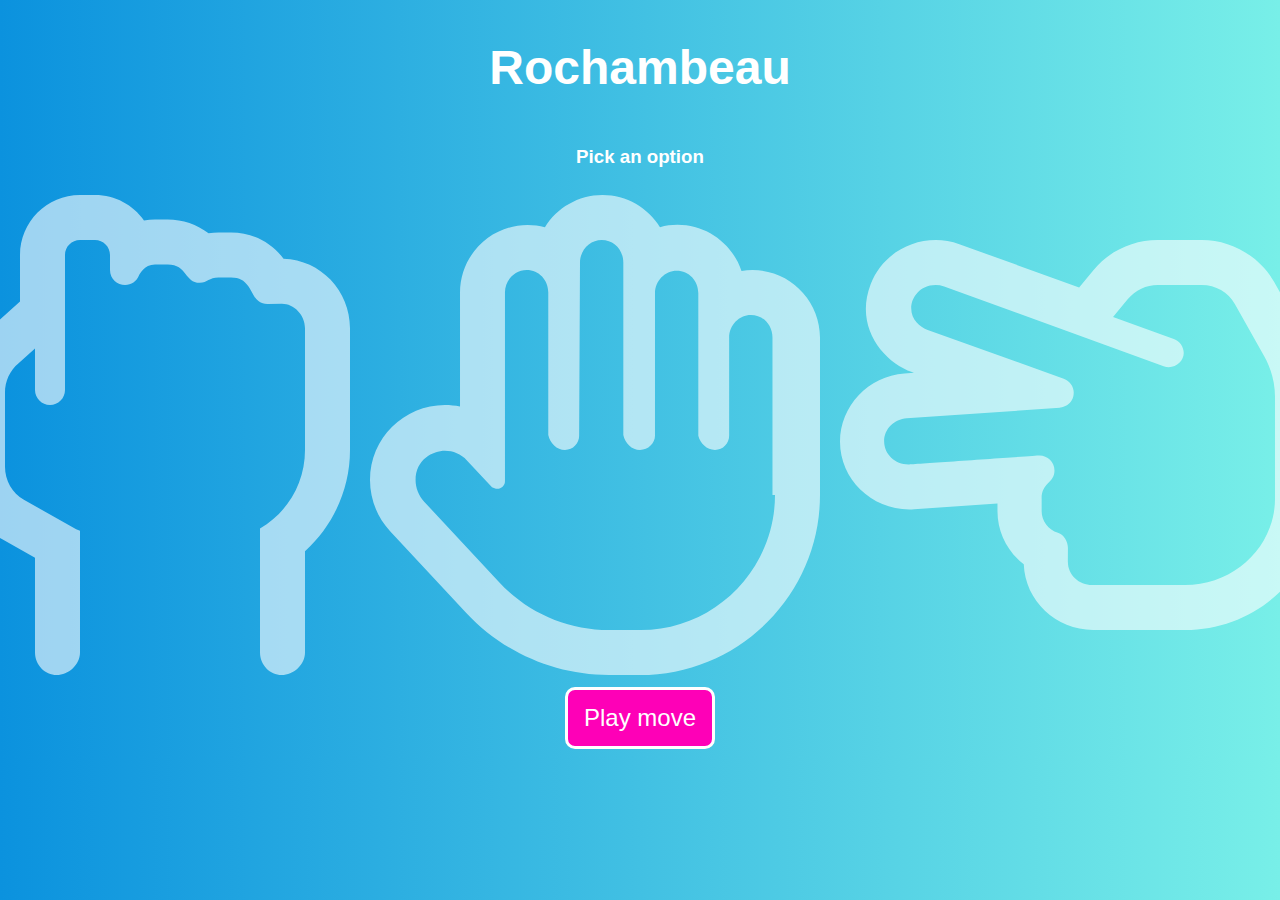
<file: index.html>
<!DOCTYPE html>
<html>
    <head>
        <link rel="stylesheet" href="rockpaperstyle.css">
    </head>
    <body>
        <div class="header-container">
            <h1>Rochambeau</h1>
            <h3 id="game-header">Pick an option</h3>
        </div>
        <div class="game-controls-container">
            <button class="game-control" id="rock" onclick="setMove(this.id)">
                <svg width="390" height="480" viewBox="0 0 390 480" fill="none" xmlns="http://www.w3.org/2000/svg">
                    <path id="rock-svg" d="M323.531 63.7969C311.625 47.4844 292.219 37.5 271.125 37.5H258.441C255.143 37.5 251.842 37.7582 248.569 38.2673C237 29.3719 222.75 24.375 207.656 24.375H195C191.272 24.375 187.59 24.721 183.984 25.3913C173.156 10.0406 155.25 0 135 0H120C86.9062 0 60 26.8594 60 60V106.603L29.1 134.344C10.5938 150 0 173.062 0 197.719V271.753C0 301.847 16.0406 329.55 41.8594 344.053L75 362.719V457.5C75 469.969 85.0313 480 96.6563 480C108.281 480 120 469.969 120 457.5V335.719C118.766 335.105 117.398 334.856 116.192 334.182L63.8981 304.801C52.2375 298.312 45 285.562 45 271.781V197.719C45 186.178 49.9509 175.434 58.5938 168.291L75 153.562V195C75 203.25 81.75 210 90 210C98.25 210 105 203.291 105 195V60C105 51.7238 111.739 45 120 45H135C143.25 45 150 51.7219 150 60V75C150 83.9794 157.446 90.0375 165.141 90.0375C171.171 90.0375 176.681 86.2706 178.95 80.5031C179.344 79.5375 184.031 69.375 195 69.375H207.684C227.344 69.375 224.484 87.7313 239.812 87.7313C247.478 87.7313 249.094 82.4963 258.45 82.4963H271.134C295.078 82.4963 288.262 108.962 307.378 108.962C307.525 108.962 307.671 108.96 307.816 108.955L321.938 108.75C333.844 108.75 345 119.719 345 133.125V255C345 288.891 326.681 318.112 300 333.459V457.491C300 469.969 310.031 480 321.656 480C333.281 480 345 469.969 345 457.5V356.156C373.219 330.75 390 294 390 255V133.125C390 95.7188 360.75 65.1 323.531 63.7969Z" fill="white" fill-opacity="0.6"/>
                </svg> 
            </button>
            <button class="game-control" id="paper" onclick="setMove(this.id)">
                <svg width="450" height="480" viewBox="0 0 450 480" fill="none" xmlns="http://www.w3.org/2000/svg">
                    <path id="paper-svg" d="M382.5 75C378.756 75 375.084 75.3058 371.503 75.8954C362.516 49.1673 337.219 29.8548 307.5 29.8548C301.447 29.8548 295.575 30.6568 289.988 32.1582C278.062 12.8719 256.781 0 232.5 0C208.219 0 186.844 12.9281 174.938 32.2875C169.406 30.7969 163.594 30 157.594 30C120.375 30 90.0094 60.2812 90.0094 97.5V211.5C85.0969 210.562 80.0719 210 75.0094 210C75.0069 210 75.0118 210 75.0094 210C34.1531 210 0 243 0 285.094C0 304.116 7.08562 322.144 20.1187 336.141L96.2906 417.928C133.031 457.406 185.062 480 238.969 480H269.981C369.281 480 450 399.281 450 300V142.5C450 105.281 419.719 75 382.5 75ZM405 300C405 374.447 344.447 435 270.844 435H238.969C197.334 435 157.566 417.694 129.188 387.225L54.4125 306.947C48.5981 300.704 45.5944 292.509 45.5944 285.291C45.5944 264.516 62.9663 255.853 74.985 255.853C83.01 255.853 91.0163 259.056 96.9412 265.397L121.991 292.294C123.562 293.156 125.531 293.812 127.406 293.812C131.256 293.812 134.966 290.839 134.966 286.298V97.5C134.966 85.0781 145.044 75 156.622 75C169.044 75 178.279 85.0781 178.279 97.5V240C180 248.25 186.75 255 195 255C203.25 255 209.156 248.285 209.156 240.844L210 67.5C210 55.0781 220.078 45 231.656 45C244.078 45 253.313 55.0781 253.313 67.5V240C255 248.25 261.75 255 270 255C278.25 255 284.991 248.284 284.991 240.844L284.998 98.1562C284.998 85.7344 295.076 75.6562 306.654 75.6562C319.076 75.6562 328.31 85.7344 328.31 98.1562V240.844C330 248.25 336.75 255 345 255C353.25 255 359.156 248.285 359.156 240.844V142.5C359.156 130.078 369.234 120 380.812 120C393.234 120 402.469 130.078 402.469 142.5V300H405Z" fill="white" fill-opacity="0.6"/>
                </svg> 
            </button>
            <button class="game-control" id="scissors" onclick="setMove(this.id)">
                <svg width="480" height="390" viewBox="0 0 480 390" fill="none" xmlns="http://www.w3.org/2000/svg">
                    <path id="scissors-svg" d="M253.219 390H345.019C419.438 390 480 331.031 480 258.469V157.312C480 135.328 474.276 113.503 463.444 94.1906L434.053 41.8313C419.531 16.0313 391.031 0 361.781 0H317.747C292.781 0 269.409 10.9031 253.622 29.9344L239.128 47.475L119.344 4.1625C111.562 1.36875 103.594 0.0468779 95.7188 0.0468779C67.575 0.0468779 40.9969 16.9781 30.6469 44.1937C14.1187 87 43.3031 121.875 71.9531 132.094L73.965 132.81L64.4906 133.5C28.3219 135.938 0 166.125 0 201.844C0 239.062 31.1906 269.428 69.3 269.428C70.9359 269.428 72.5822 269.371 74.2388 269.256L157.479 263.505V271.137C157.479 291.865 167.37 311.553 183.776 324.331C185.062 360.75 215.812 390 253.219 390ZM252.281 345C238.838 345 227.906 334.659 227.906 321.919C227.906 321.919 227.944 308.503 227.944 308.128C227.944 301.665 224.098 294.816 217.941 292.763C208.2 289.481 201.647 280.781 201.647 271.144V258.459C201.647 242.541 214.491 243.084 214.491 230.437C214.491 221.922 207.561 215.475 199.528 215.475C199.187 215.475 198.843 215.487 198.498 215.51C198.498 215.51 69.0294 224.421 68.4669 224.421C55.0418 224.421 44.1575 214.071 44.1575 201.462C44.1575 189.012 54.1887 179.206 66.7512 178.362L219.751 167.787C222.258 167.61 233.739 165.062 233.739 152.618C233.739 146.36 229.722 140.824 223.754 138.696L87.0375 89.7188C80.0531 86.3438 71.2219 80.0625 71.2219 68.1562C71.2219 57.7125 79.8928 45.0375 95.5688 45.0375C98.4216 45.0375 101.326 45.517 104.162 46.5281L323.631 126.244C325.319 126.861 327.047 127.153 328.746 127.153C337.146 127.153 343.746 120.238 343.746 112.997C343.746 106.89 339.932 101.1 333.818 98.897L273.058 76.8938L287.439 59.4938C295.5 49.9688 306.188 45 317.719 45H361.753C375.6 45 388.266 52.2366 394.819 63.9L424.219 116.25C431.279 128.822 435.019 143.025 435.019 157.322V258.478C435.019 306.206 394.65 345.019 345.019 345.019H252.281V345Z" fill="white" fill-opacity="0.6"/>
                </svg> 
            </button>
        </div>
        <div class="footer">
            <button id="play-button" onclick="playGame()">Play move</button>
        </div>
        
    </body>
    <script src="RockPaperScissors.js"></script>
</html>
</file>
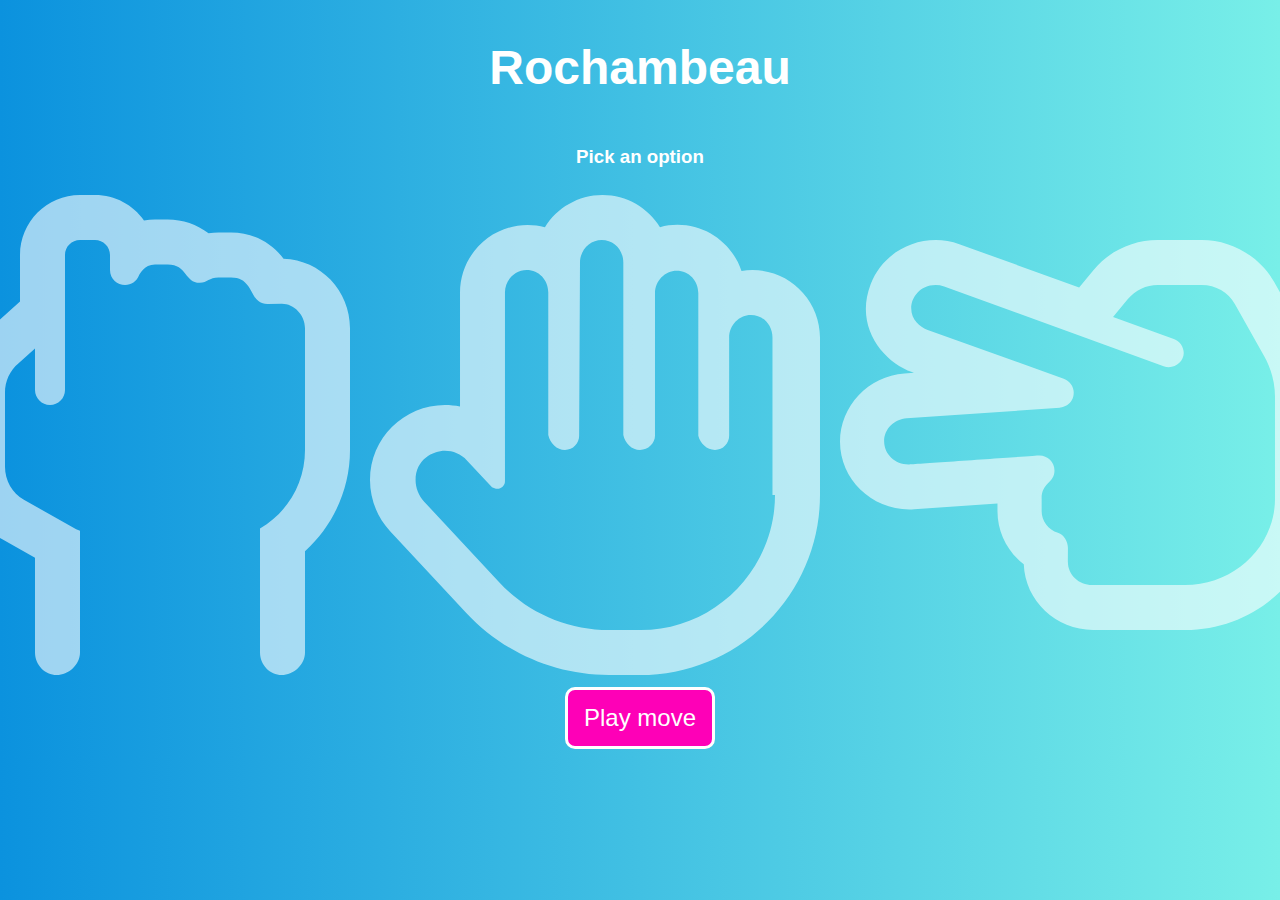
<file: RockPaperScissorsGame.html>
<!DOCTYPE html>
<html>
    <head>
        <link rel="stylesheet" href="rockpaperstyle.css">
    </head>
    <body>
        <div class="header-container">
            <h1>Rochambeau</h1>
            <h3 id="game-header">Pick an option</h3>
        </div>
        <div class="game-controls-container">
            <button class="game-control" id="rock" onclick="setMove(this.id)">
                <svg width="390" height="480" viewBox="0 0 390 480" fill="none" xmlns="http://www.w3.org/2000/svg">
                    <path id="rock-svg" d="M323.531 63.7969C311.625 47.4844 292.219 37.5 271.125 37.5H258.441C255.143 37.5 251.842 37.7582 248.569 38.2673C237 29.3719 222.75 24.375 207.656 24.375H195C191.272 24.375 187.59 24.721 183.984 25.3913C173.156 10.0406 155.25 0 135 0H120C86.9062 0 60 26.8594 60 60V106.603L29.1 134.344C10.5938 150 0 173.062 0 197.719V271.753C0 301.847 16.0406 329.55 41.8594 344.053L75 362.719V457.5C75 469.969 85.0313 480 96.6563 480C108.281 480 120 469.969 120 457.5V335.719C118.766 335.105 117.398 334.856 116.192 334.182L63.8981 304.801C52.2375 298.312 45 285.562 45 271.781V197.719C45 186.178 49.9509 175.434 58.5938 168.291L75 153.562V195C75 203.25 81.75 210 90 210C98.25 210 105 203.291 105 195V60C105 51.7238 111.739 45 120 45H135C143.25 45 150 51.7219 150 60V75C150 83.9794 157.446 90.0375 165.141 90.0375C171.171 90.0375 176.681 86.2706 178.95 80.5031C179.344 79.5375 184.031 69.375 195 69.375H207.684C227.344 69.375 224.484 87.7313 239.812 87.7313C247.478 87.7313 249.094 82.4963 258.45 82.4963H271.134C295.078 82.4963 288.262 108.962 307.378 108.962C307.525 108.962 307.671 108.96 307.816 108.955L321.938 108.75C333.844 108.75 345 119.719 345 133.125V255C345 288.891 326.681 318.112 300 333.459V457.491C300 469.969 310.031 480 321.656 480C333.281 480 345 469.969 345 457.5V356.156C373.219 330.75 390 294 390 255V133.125C390 95.7188 360.75 65.1 323.531 63.7969Z" fill="white" fill-opacity="0.6"/>
                </svg> 
            </button>
            <button class="game-control" id="paper" onclick="setMove(this.id)">
                <svg width="450" height="480" viewBox="0 0 450 480" fill="none" xmlns="http://www.w3.org/2000/svg">
                    <path id="paper-svg" d="M382.5 75C378.756 75 375.084 75.3058 371.503 75.8954C362.516 49.1673 337.219 29.8548 307.5 29.8548C301.447 29.8548 295.575 30.6568 289.988 32.1582C278.062 12.8719 256.781 0 232.5 0C208.219 0 186.844 12.9281 174.938 32.2875C169.406 30.7969 163.594 30 157.594 30C120.375 30 90.0094 60.2812 90.0094 97.5V211.5C85.0969 210.562 80.0719 210 75.0094 210C75.0069 210 75.0118 210 75.0094 210C34.1531 210 0 243 0 285.094C0 304.116 7.08562 322.144 20.1187 336.141L96.2906 417.928C133.031 457.406 185.062 480 238.969 480H269.981C369.281 480 450 399.281 450 300V142.5C450 105.281 419.719 75 382.5 75ZM405 300C405 374.447 344.447 435 270.844 435H238.969C197.334 435 157.566 417.694 129.188 387.225L54.4125 306.947C48.5981 300.704 45.5944 292.509 45.5944 285.291C45.5944 264.516 62.9663 255.853 74.985 255.853C83.01 255.853 91.0163 259.056 96.9412 265.397L121.991 292.294C123.562 293.156 125.531 293.812 127.406 293.812C131.256 293.812 134.966 290.839 134.966 286.298V97.5C134.966 85.0781 145.044 75 156.622 75C169.044 75 178.279 85.0781 178.279 97.5V240C180 248.25 186.75 255 195 255C203.25 255 209.156 248.285 209.156 240.844L210 67.5C210 55.0781 220.078 45 231.656 45C244.078 45 253.313 55.0781 253.313 67.5V240C255 248.25 261.75 255 270 255C278.25 255 284.991 248.284 284.991 240.844L284.998 98.1562C284.998 85.7344 295.076 75.6562 306.654 75.6562C319.076 75.6562 328.31 85.7344 328.31 98.1562V240.844C330 248.25 336.75 255 345 255C353.25 255 359.156 248.285 359.156 240.844V142.5C359.156 130.078 369.234 120 380.812 120C393.234 120 402.469 130.078 402.469 142.5V300H405Z" fill="white" fill-opacity="0.6"/>
                </svg> 
            </button>
            <button class="game-control" id="scissors" onclick="setMove(this.id)">
                <svg width="480" height="390" viewBox="0 0 480 390" fill="none" xmlns="http://www.w3.org/2000/svg">
                    <path id="scissors-svg" d="M253.219 390H345.019C419.438 390 480 331.031 480 258.469V157.312C480 135.328 474.276 113.503 463.444 94.1906L434.053 41.8313C419.531 16.0313 391.031 0 361.781 0H317.747C292.781 0 269.409 10.9031 253.622 29.9344L239.128 47.475L119.344 4.1625C111.562 1.36875 103.594 0.0468779 95.7188 0.0468779C67.575 0.0468779 40.9969 16.9781 30.6469 44.1937C14.1187 87 43.3031 121.875 71.9531 132.094L73.965 132.81L64.4906 133.5C28.3219 135.938 0 166.125 0 201.844C0 239.062 31.1906 269.428 69.3 269.428C70.9359 269.428 72.5822 269.371 74.2388 269.256L157.479 263.505V271.137C157.479 291.865 167.37 311.553 183.776 324.331C185.062 360.75 215.812 390 253.219 390ZM252.281 345C238.838 345 227.906 334.659 227.906 321.919C227.906 321.919 227.944 308.503 227.944 308.128C227.944 301.665 224.098 294.816 217.941 292.763C208.2 289.481 201.647 280.781 201.647 271.144V258.459C201.647 242.541 214.491 243.084 214.491 230.437C214.491 221.922 207.561 215.475 199.528 215.475C199.187 215.475 198.843 215.487 198.498 215.51C198.498 215.51 69.0294 224.421 68.4669 224.421C55.0418 224.421 44.1575 214.071 44.1575 201.462C44.1575 189.012 54.1887 179.206 66.7512 178.362L219.751 167.787C222.258 167.61 233.739 165.062 233.739 152.618C233.739 146.36 229.722 140.824 223.754 138.696L87.0375 89.7188C80.0531 86.3438 71.2219 80.0625 71.2219 68.1562C71.2219 57.7125 79.8928 45.0375 95.5688 45.0375C98.4216 45.0375 101.326 45.517 104.162 46.5281L323.631 126.244C325.319 126.861 327.047 127.153 328.746 127.153C337.146 127.153 343.746 120.238 343.746 112.997C343.746 106.89 339.932 101.1 333.818 98.897L273.058 76.8938L287.439 59.4938C295.5 49.9688 306.188 45 317.719 45H361.753C375.6 45 388.266 52.2366 394.819 63.9L424.219 116.25C431.279 128.822 435.019 143.025 435.019 157.322V258.478C435.019 306.206 394.65 345.019 345.019 345.019H252.281V345Z" fill="white" fill-opacity="0.6"/>
                </svg> 
            </button>
        </div>
        <div class="footer">
            <button id="play-button" onclick="playGame()">Play move</button>
        </div>
        
    </body>
    <script src="RockPaperScissors.js"></script>
</html>
</file>
<file: rockpaperstyle.css>
body {
    height: 100%;
    background: linear-gradient(90deg, #0B92DE 0%, #78EFE8 100%);
    font-family: Arial, Helvetica, sans-serif;
    color: white;
}

.header-container {
    display: flex;
    align-items: center;
    justify-content: center;
    flex-direction: column;
}

.header-container h1 {
    font-size: 48px;
}

.game-controls-container {
    display: flex;
    flex-direction: row;
    align-items: center;
    justify-content: center;
}

.game-control {
    border: none;
    background-color: transparent;
    width: 500px;
    height: 500px;
    border: 4px solid transparent;
}

.game-control:hover {
    border: 4px solid #FFF;
}

.footer {
    display: flex;
    flex-direction: column;
    align-items: center;
    justify-content: center;
}

#play-button {
    padding: 14px 16px;
    background-color: #FE00B7;
    border: 3px solid #FFF;
    border-radius: 10px;
    font-size: 24px;
    color: white;
}
</file>
